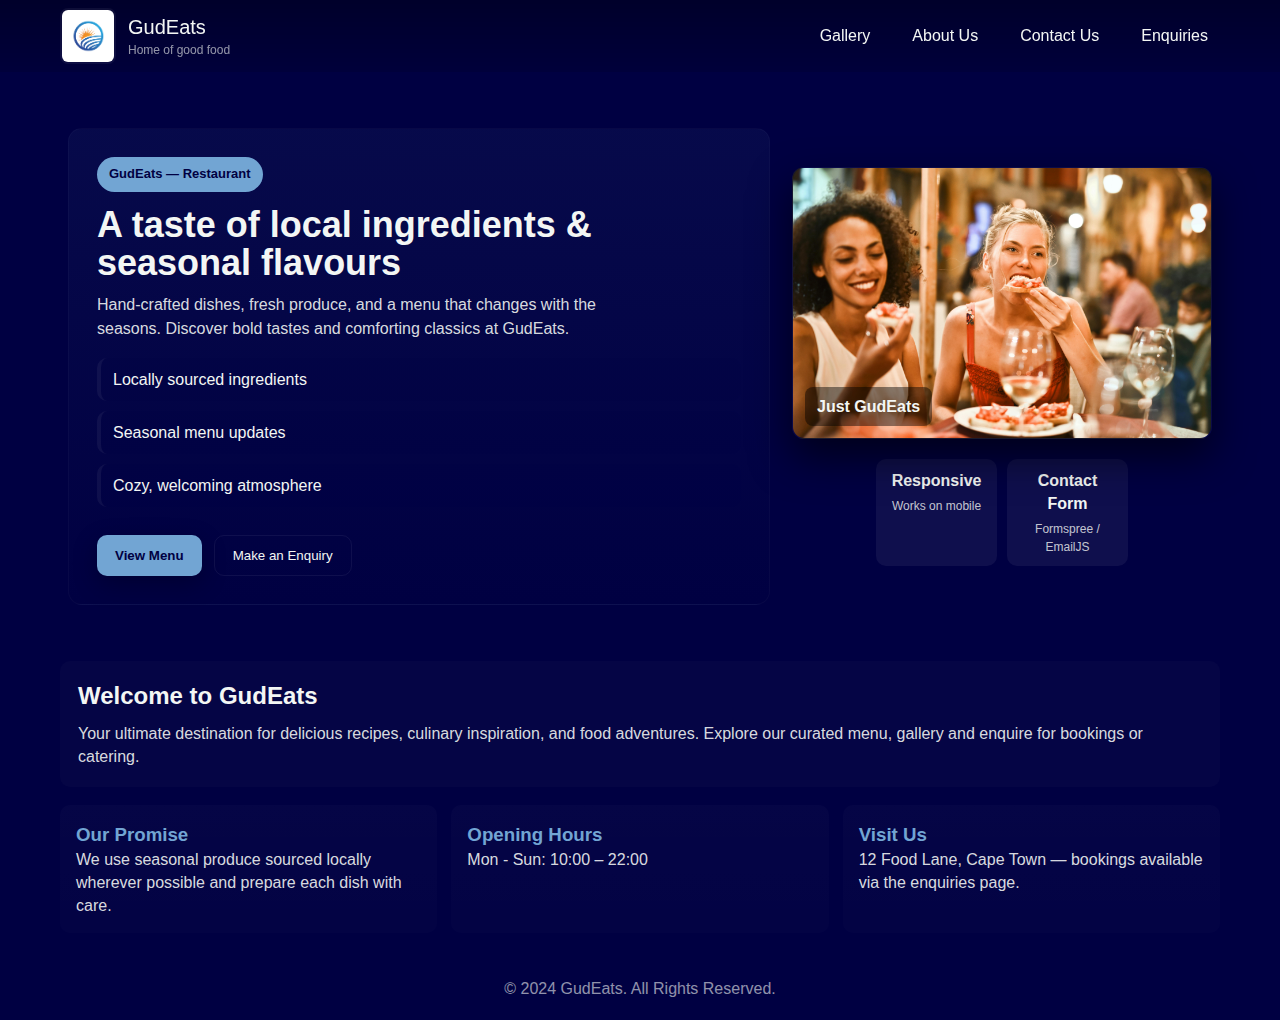
<file: index.html>
<!doctype html>
<html lang="en">
<head>
  <meta charset="utf-8" />
  <meta name="viewport" content="width=device-width,initial-scale=1" />
  <title>GudEats — Home</title>

  <!-- Styles: uses your colour scheme -->
  <style>
    :root{
      --bg: #000042;
      --fg: #f3f6f4;
      --accent: #72a5d3;
      --nav-height: 72px;
    }

    /* Reset-ish */
    *{box-sizing:border-box;margin:0;padding:0}
    html,body{height:100%}
    body{
      font-family: Inter, Arial, Helvetica, sans-serif;
      background:var(--bg);
      color:var(--fg);
      -webkit-font-smoothing:antialiased;
      -moz-osx-font-smoothing:grayscale;
      line-height:1.45;
    }

    /* Header / nav */
    header{position:sticky;top:0;z-index:40;background:linear-gradient(180deg, rgba(0,0,0,0.35), rgba(0,0,0,0.10));backdrop-filter:blur(2px)}
    .navbar{
      max-width:1200px;margin:0 auto;display:flex;align-items:center;justify-content:space-between;height:var(--nav-height);padding:12px 20px;
    }
    .logo-group{display:flex;align-items:center;gap:12px}
    .logo-img{width:56px;height:56px;object-fit:cover;border-radius:8px;border:2px solid rgba(243,246,244,0.06)}
    .site-title{font-size:20px;color:var(--fg);text-decoration:none;margin-left:0}
    .nav-links-container{display:flex;align-items:center;gap:18px}
    .nav-links{list-style:none;display:flex;gap:18px;align-items:center}
    .nav-links a{color:var(--fg);text-decoration:none;padding:8px 12px;border-radius:8px;transition:background .18s}
    .nav-links a:hover{background:rgba(255,255,255,0.03)}
    .hamburger{display:none;cursor:pointer;font-size:26px;color:var(--fg);padding:6px 10px;border-radius:6px}

    /* HERO */
    .hero{
      max-width:1200px;margin:28px auto;padding:28px;
      display:grid;grid-template-columns: 1fr 420px;gap:22px;align-items:center;
    }

    /* left info panel */
    .hero-left{
      background: linear-gradient(180deg, rgba(114,165,211,0.06), rgba(0,0,66,0.06));
      padding:28px;border-radius:14px;border:1px solid rgba(255,255,255,0.03);
    }
    .eyebrow{display:inline-block;background:var(--accent);color:var(--bg);padding:8px 12px;border-radius:999px;font-weight:700;font-size:13px;margin-bottom:14px}
    h1.hero-title{font-size:36px;line-height:1.05;color:var(--fg);margin-bottom:12px}
    p.lead{color:rgba(243,246,244,0.9);margin-bottom:18px;max-width:60ch}
    .feature-list{list-style:none;padding-left:0;display:grid;gap:10px;margin-top:12px}
    .feature-list li{background:rgba(0,0,66,0.06);padding:10px 12px;border-radius:10px;color:var(--fg);display:flex;align-items:center;gap:10px;border-left:4px solid rgba(243,246,244,0.06)}
    .cta-row{margin-top:18px;display:flex;gap:12px;flex-wrap:wrap}
    .btn-primary{
      background:var(--accent);color:var(--bg);padding:12px 18px;border-radius:10px;border:none;font-weight:700;cursor:pointer;
      box-shadow: 0 8px 24px rgba(0,0,0,0.25);
    }
    .btn-ghost{background:transparent;color:var(--fg);padding:12px 18px;border-radius:10px;border:1px solid rgba(255,255,255,0.06);cursor:pointer}

    /* right preview box */
    .hero-right{display:flex;flex-direction:column;gap:12px;align-items:center}
    .preview-frame{
      width:100%;max-width:420px;border-radius:12px;overflow:hidden;box-shadow:0 18px 40px rgba(0,0,0,0.6);border:1px solid rgba(255,255,255,0.04);
      background: linear-gradient(180deg, #111124, #000042);
      position:relative;
    }
    .preview-frame img{display:block;width:100%;height:270px;object-fit:cover}
    .preview-caption{position:absolute;left:12px;bottom:12px;background:rgba(0,0,0,0.45);color:var(--fg);padding:8px 12px;border-radius:8px;font-weight:700}

    /* small action tiles below preview */
    .preview-tiles{display:flex;gap:10px;margin-top:8px}
    .tile{background:rgba(255,255,255,0.06);padding:10px;border-radius:10px;color:var(--fg);flex:1;text-align:center;font-weight:700}
    .tile small{display:block;font-weight:400;color:rgba(243,246,244,0.8);font-size:12px;margin-top:6px}

    /* main content area */
    main{max-width:1200px;margin:20px auto;padding:0 20px}
    .intro-block{background:rgba(255,255,255,0.02);padding:18px;border-radius:10px;color:var(--fg);margin-bottom:18px}

    footer{max-width:1200px;margin:24px auto;padding:20px;text-align:center;color:rgba(243,246,244,0.6)}

    /* responsive */
    @media (max-width:980px){
      .hero{grid-template-columns:1fr;gap:16px;padding:18px}
      .hero-right{order:-1}
    }
    @media (max-width:640px){
      .nav-links{display:none}
      .hamburger{display:block}
      .logo-img{width:48px;height:48px}
      .hero-left{padding:18px}
      h1.hero-title{font-size:28px}
      .preview-frame img{height:180px}
    }

    /* tiny helpers */
    .sr-only{position:absolute;width:1px;height:1px;padding:0;margin:-1px;overflow:hidden;clip:rect(0,0,0,0);white-space:nowrap;border:0}
  </style>
</head>
<body>
  <header>
    <!-- keep audio as you had it -->
    <audio autoplay loop>
      <source src="Assets/audio/food.mp3" type="audio/mpeg">
    </audio>

    <nav class="navbar" role="navigation" aria-label="Main navigation">
      <div class="logo-group">
        <a href="index.html" style="display:flex;align-items:center;gap:12px;text-decoration:none">
          <img src="Assets/images/logo.jpg" alt="GudEats logo" class="logo-img">
          <div>
            <div class="site-title">GudEats</div>
            <div style="font-size:12px;color:rgba(243,246,244,0.6)">Home of good food</div>
          </div>
        </a>
      </div>

      <div class="nav-links-container">
        <ul class="nav-links" role="menubar">
          <li role="none"><a role="menuitem" href="gallery.html">Gallery</a></li>
          <li role="none"><a role="menuitem" href="about-us.html">About Us</a></li>
          <li role="none"><a role="menuitem" href="contact-us.html">Contact Us</a></li>
          <li role="none"><a role="menuitem" href="enquiries.html">Enquiries</a></li>
        </ul>

        <div class="hamburger" id="hamburger" aria-hidden="true">&#9776;</div>
      </div>
    </nav>
  </header>

  <!-- HERO -->
  <section class="hero" aria-label="Hero">
    <!-- left -->
    <div class="hero-left" role="region" aria-labelledby="heroHeading">
      <span class="eyebrow">GudEats — Restaurant</span>
      <h1 id="heroHeading" class="hero-title">A taste of local ingredients & seasonal flavours</h1>
      <p class="lead">Hand-crafted dishes, fresh produce, and a menu that changes with the seasons. Discover bold tastes and comforting classics at GudEats.</p>

        <ul class="feature-list">
            <li>Locally sourced ingredients</li>
            <li>Seasonal menu updates</li>
            <li>Cozy, welcoming atmosphere</li> 

      <div class="cta-row">
        <button class="btn-primary" onclick="location.href='gallery.html'">View Menu</button>
        <button class="btn-ghost" onclick="location.href='enquiries.html'">Make an Enquiry</button>
      </div>
    </div>

    <!-- right -->
    <div class="hero-right" role="region" aria-label="Demo preview">
      <div class="preview-frame" aria-hidden="false">
        <!-- Replace this preview image with a screenshot of your gallery/site -->
        <img src="Assets/images/preview.jpg" alt="Site preview image">
        <div class="preview-caption"> Just GudEats</div>
      </div>

      <div class="preview-tiles" aria-hidden="true">
        <div class="tile">Responsive<br><small>Works on mobile</small></div>
        <div class="tile">Contact Form<br><small>Formspree / EmailJS</small></div>
        
      </div>
    </div>
  </section>

  <main>
    <div class="intro-block">
      <h2 style="margin-bottom:8px;color:var(--fg)">Welcome to GudEats</h2>
      <p style="color:rgba(243,246,244,0.9)">Your ultimate destination for delicious recipes, culinary inspiration, and food adventures. Explore our curated menu, gallery and enquire for bookings or catering.</p>
    </div>

    <section style="display:grid;grid-template-columns:repeat(auto-fit,minmax(240px,1fr));gap:14px">
      <article style="background:linear-gradient(180deg,rgba(255,255,255,0.02), rgba(255,255,255,0.01));padding:16px;border-radius:10px">
        <h3 style="color:var(--accent)">Our Promise</h3>
        <p style="color:rgba(243,246,244,0.9)">We use seasonal produce sourced locally wherever possible and prepare each dish with care.</p>
      </article>

      <article style="background:linear-gradient(180deg,rgba(255,255,255,0.02), rgba(255,255,255,0.01));padding:16px;border-radius:10px">
        <h3 style="color:var(--accent)">Opening Hours</h3>
        <p style="color:rgba(243,246,244,0.9)">Mon - Sun: 10:00 – 22:00</p>
      </article>

      <article style="background:linear-gradient(180deg,rgba(255,255,255,0.02), rgba(255,255,255,0.01));padding:16px;border-radius:10px">
        <h3 style="color:var(--accent)">Visit Us</h3>
        <p style="color:rgba(243,246,244,0.9)">12 Food Lane, Cape Town — bookings available via the enquiries page.</p>
      </article>
    </section>
  </main>

  <footer>
    <p class="footer">&copy; 2024 GudEats. All Rights Reserved.</p>
  </footer>

  <!-- Small script: hamburger -->
  <script>
    (function(){
      const ham = document.getElementById('hamburger');
      const nav = document.querySelector('.nav-links');
      ham && ham.addEventListener('click', function(){
        // simple toggle for mobile
        if (!nav) return;
        if (nav.style.display === 'flex') {
          nav.style.display = 'none';
        } else {
          nav.style.display = 'flex';
          nav.style.flexDirection = 'column';
          nav.style.background = 'linear-gradient(180deg, rgba(0,0,66,0.06), rgba(0,0,66,0.12))';
          nav.style.padding = '12px';
          nav.style.position = 'absolute';
          nav.style.right = '20px';
          nav.style.top = '72px';
          nav.style.borderRadius = '8px';
        }
      });
    })();
  </script>
</body>
</html>
</file>
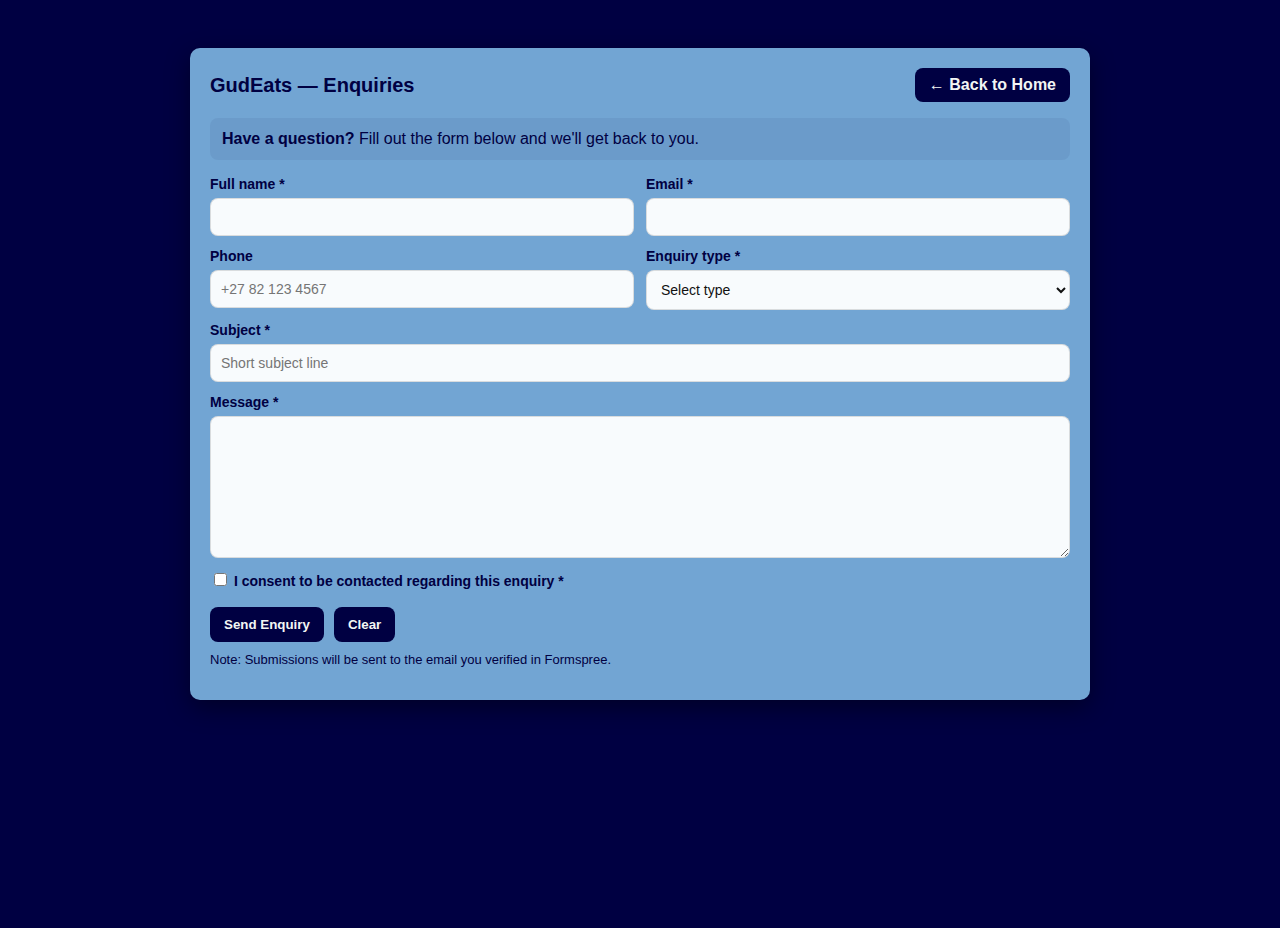
<file: enquiries.html>
<!doctype html>
<html lang="en">
<head>
  <meta charset="utf-8" />
  <title>GudEats — Enquiries</title>
  <meta name="viewport" content="width=device-width,initial-scale=1" />
  <style>
    :root{--bg:#000042;--fg:#f3f6f4;--accent:#72a5d3}
    html,body{height:100%;margin:0;font-family:Arial,Helvetica,sans-serif;background:var(--bg);color:var(--fg)}
    .container{max-width:900px;margin:28px auto;padding:20px}
    .wrap{background:var(--accent);color:var(--bg);border-radius:10px;padding:20px;box-shadow:0 8px 24px rgba(0,0,0,0.4)}
    .topbar{display:flex;align-items:center;justify-content:space-between;margin-bottom:14px}
    .brand{font-weight:700;font-size:20px}
    .back{background:#000042;color:#f3f6f4;text-decoration:none;padding:8px 14px;border-radius:8px;font-weight:bold}
    .intro{background:rgba(0,0,66,0.06);padding:12px;border-radius:8px;color:var(--bg);margin-bottom:16px}
    form .field{display:flex;flex-direction:column;margin-bottom:12px}
    label{font-size:14px;margin-bottom:6px;color:var(--bg);font-weight:600}
    input[type="text"],input[type="email"],input[type="tel"],select,textarea{
      padding:10px;border-radius:8px;border:1px solid rgba(0,0,0,0.12);font-size:14px;background:rgba(255,255,255,0.95);color:#111;outline:none;
    }
    textarea{min-height:120px;resize:vertical}
    .horizontal{display:flex;gap:12px}
    .horizontal .field{flex:1}
    .actions{display:flex;gap:10px;align-items:center;margin-top:8px}
    button{background:var(--bg);color:var(--fg);border:none;padding:10px 14px;border-radius:8px;cursor:pointer;font-weight:700}
    button[disabled]{opacity:0.6;cursor:progress}
    .note{font-size:13px;color:#000042;margin-top:10px}
    .success{background:#bfffcf;color:#042000;padding:10px;border-radius:6px;margin-bottom:10px;text-align:center}
    .error{background:#ffdddd;color:#8b0000;padding:10px;border-radius:6px;margin-bottom:10px;text-align:center}
    @media (max-width:720px){.horizontal{flex-direction:column}}
  </style>
</head>
<body>
  <div class="container">
    <div class="wrap">
      <div class="topbar">
        <div class="brand">GudEats — Enquiries</div>
        <a class="back" href="index.html">← Back to Home</a>
      </div>

      <p class="intro"><strong>Have a question?</strong> Fill out the form below and we'll get back to you.</p>

      <div id="msgArea" aria-live="polite"></div>

      <!--
       
      -->
      <form id="enquiryForm" method="POST" action="https://formspree.io/f/mnnokbpd">
        <div class="horizontal">
          <div class="field">
            <label for="name">Full name *</label>
            <input id="name" name="name" type="text" required>
          </div>
          <div class="field">
            <label for="email">Email *</label>
            <input id="email" name="email" type="email" required>
          </div>
        </div>

        <div class="horizontal">
          <div class="field">
            <label for="phone">Phone</label>
            <input id="phone" name="phone" type="tel" placeholder="+27 82 123 4567">
          </div>
          <div class="field">
            <label for="type">Enquiry type *</label>
            <select id="type" name="type" required>
              <option value="">Select type</option>
              <option>General</option>
              <option>Booking</option>
              <option>Catering</option>
              <option>Partnerships</option>
              <option>Other</option>
            </select>
          </div>
        </div>

        <div class="field">
          <label for="subject">Subject *</label>
          <input id="subject" name="_subject" type="text" required placeholder="Short subject line">
        </div>

        <div class="field">
          <label for="message">Message *</label>
          <textarea id="message" name="message" required></textarea>
        </div>

        <!-- Helpful Formspree variables:
             _subject - sets the email subject
             _replyto - Formspree uses this for reply-to header (put in email)
             _gotcha - a honeypot field (anti-spam) - leave blank
        -->
        <input type="hidden" name="_replyto" id="_replyto">
        <input type="text" name="_gotcha" style="display:none" tabindex="-1" autocomplete="off">

        <div class="field" style="margin-top:8px;">
          <label>
            <input type="checkbox" id="consent" name="consent" required> I consent to be contacted regarding this enquiry *
          </label>
        </div>

        <div class="actions">
          <button type="submit" id="sendBtn">Send Enquiry</button>
          <button type="button" id="clearBtn">Clear</button>
        </div>

        <p class="note">Note: Submissions will be sent to the email you verified in Formspree.</p>
      </form>
    </div>
  </div>

<script>
(function(){
  // Replace 'https://formspree.io/f/YOUR_FORM_ID' in the form action above with your real Formspree endpoint.
  const form = document.getElementById('enquiryForm');
  const msgArea = document.getElementById('msgArea');
  const sendBtn = document.getElementById('sendBtn');
  const clearBtn = document.getElementById('clearBtn');

  // Put email into the _replyto hidden input for nicer reply behavior
  const replyToInput = document.getElementById('_replyto');
  document.getElementById('email').addEventListener('input', e => replyToInput.value = e.target.value);

  function showMessage(type, text){
    msgArea.innerHTML = `<div class="${type === 'ok' ? 'success' : 'error'}">${text}</div>`;
    setTimeout(()=> { msgArea.innerHTML = ''; }, 7000);
  }

  // Basic validation helpers
  function isEmail(v){ return /^[^\s@]+@[^\s@]+\.[^\s@]+$/.test(v); }
  function isPhone(v){ return v.trim() === '' || /^[0-9+\s()-]{6,20}$/.test(v); }

  form.addEventListener('submit', function(ev){
    // Attempt AJAX submit to improve UX; if fetch fails, the form's action will still POST (fallback)
    ev.preventDefault();

    // read values
    const data = {
      name: form.name.value.trim(),
      email: form.email.value.trim(),
      phone: form.phone.value.trim(),
      type: form.type.value,
      subject: form['_subject'].value.trim(),
      message: form.message.value.trim(),
      consent: form.consent.checked
    };

    // client validation
    if (!data.name || !data.email || !data.type || !data.subject || !data.message || !data.consent) {
      showMessage('err','Please fill in all required fields and accept consent.');
      return;
    }
    if (!isEmail(data.email)) { showMessage('err','Please enter a valid email address.'); return; }
    if (!isPhone(data.phone)) { showMessage('err','Please enter a valid phone or leave blank.'); return; }

    // disable button
    sendBtn.disabled = true;
    sendBtn.textContent = 'Sending...';

    // Build FormData to match standard form submission (Formspree accepts form data or JSON)
    const formData = new FormData();
    formData.append('name', data.name);
    formData.append('email', data.email);
    formData.append('phone', data.phone);
    formData.append('type', data.type);
    formData.append('_subject', data.subject);
    formData.append('message', data.message);
    formData.append('_replyto', data.email);

    // Post to the form's action URL (read from form to keep placeholder behavior)
    const endpoint = form.action;

    fetch(endpoint, {
      method: 'POST',
      body: formData,
      headers: {
        // don't set Content-Type; browser sets boundary for FormData
        'Accept': 'application/json'
      }
    })
    .then(response => {
      if (response.ok) return response.json().catch(()=>({ ok:true }));
      // non-2xx
      return response.json().then(err => Promise.reject(err));
    })
    .then(() => {
      showMessage('ok','Thanks — your enquiry was sent. Check your email for a copy (and spam folder).');
      form.reset();
    })
    .catch(err => {
      console.error('Formspree submit error:', err);
      // fallback: allow default form submit (uncomment next line to perform full-page POST fallback)
      // form.submit();
      showMessage('err','There was a problem sending your enquiry. The form will attempt a normal submit as fallback; if that fails, please email milanimviko@gmail.com directly.');
      // Attempt a standard submit (will navigate away) as a fallback
      try { form.submit(); } catch(e) { /* ignore */ }
    })
    .finally(()=> {
      sendBtn.disabled = false;
      sendBtn.textContent = 'Send Enquiry';
    });
  });

  clearBtn.addEventListener('click', () => form.reset());
})();
</script>
</body>
</html>
</file>
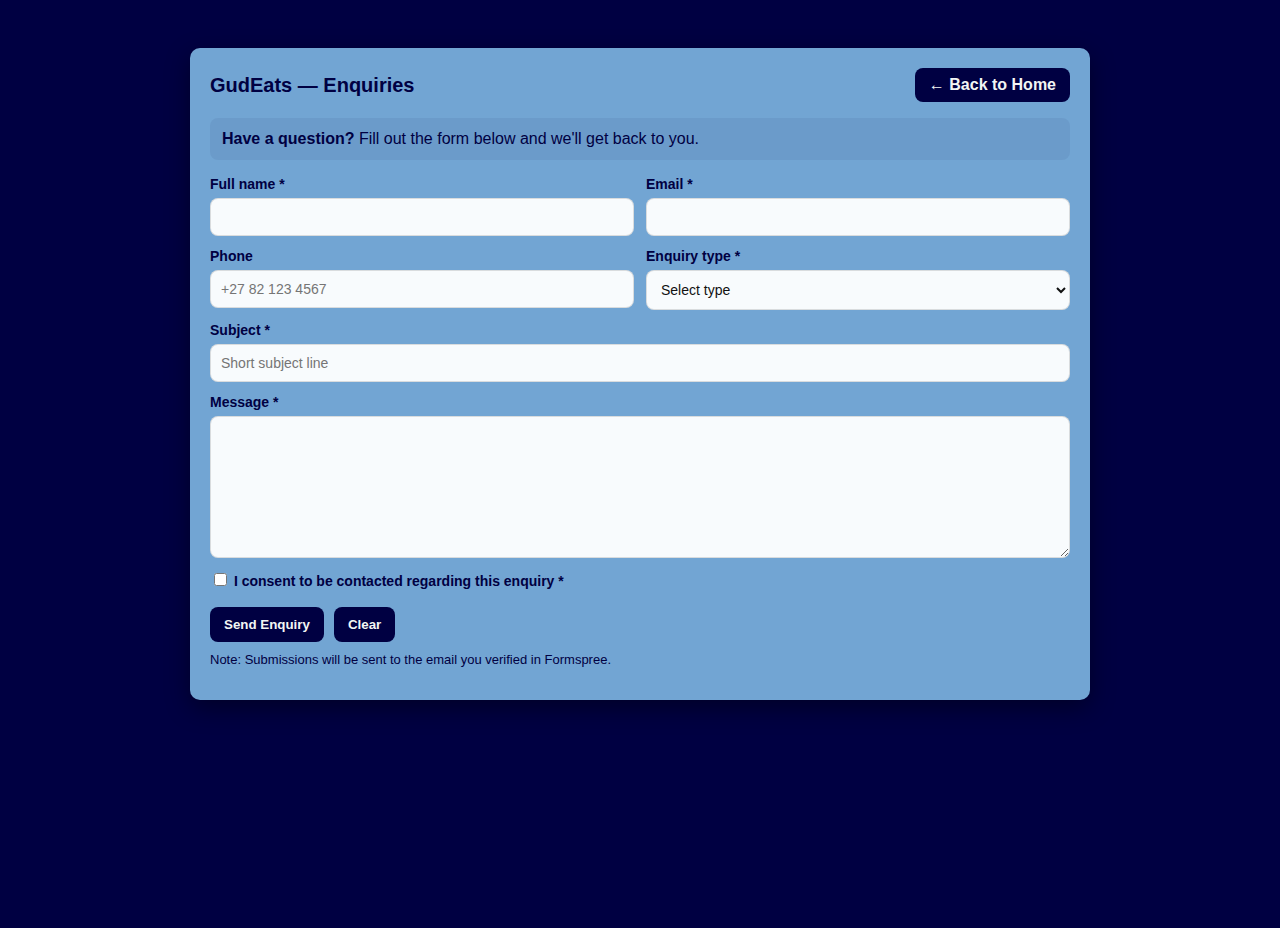
<file: javascript/enqueries.html>
<!doctype html>
<html lang="en">
<head>
  <meta charset="utf-8" />
  <title>GudEats — Enquiries</title>
  <meta name="viewport" content="width=device-width,initial-scale=1" />
  <style>
    :root{--bg:#000042;--fg:#f3f6f4;--accent:#72a5d3}
    html,body{height:100%;margin:0;font-family:Arial,Helvetica,sans-serif;background:var(--bg);color:var(--fg)}
    .container{max-width:900px;margin:28px auto;padding:20px}
    .wrap{background:var(--accent);color:var(--bg);border-radius:10px;padding:20px;box-shadow:0 8px 24px rgba(0,0,0,0.4)}
    .topbar{display:flex;align-items:center;justify-content:space-between;margin-bottom:14px}
    .brand{font-weight:700;font-size:20px}
    .back{background:#000042;color:#f3f6f4;text-decoration:none;padding:8px 14px;border-radius:8px;font-weight:bold}
    .intro{background:rgba(0,0,66,0.06);padding:12px;border-radius:8px;color:var(--bg);margin-bottom:16px}
    form .field{display:flex;flex-direction:column;margin-bottom:12px}
    label{font-size:14px;margin-bottom:6px;color:var(--bg);font-weight:600}
    input[type="text"],input[type="email"],input[type="tel"],select,textarea{
      padding:10px;border-radius:8px;border:1px solid rgba(0,0,0,0.12);font-size:14px;background:rgba(255,255,255,0.95);color:#111;outline:none;
    }
    textarea{min-height:120px;resize:vertical}
    .horizontal{display:flex;gap:12px}
    .horizontal .field{flex:1}
    .actions{display:flex;gap:10px;align-items:center;margin-top:8px}
    button{background:var(--bg);color:var(--fg);border:none;padding:10px 14px;border-radius:8px;cursor:pointer;font-weight:700}
    button[disabled]{opacity:0.6;cursor:progress}
    .note{font-size:13px;color:#000042;margin-top:10px}
    .success{background:#bfffcf;color:#042000;padding:10px;border-radius:6px;margin-bottom:10px;text-align:center}
    .error{background:#ffdddd;color:#8b0000;padding:10px;border-radius:6px;margin-bottom:10px;text-align:center}
    @media (max-width:720px){.horizontal{flex-direction:column}}
  </style>
</head>
<body>
  <div class="container">
    <div class="wrap">
      <div class="topbar">
        <div class="brand">GudEats — Enquiries</div>
        <a class="back" href="index.html">← Back to Home</a>
      </div>

      <p class="intro"><strong>Have a question?</strong> Fill out the form below and we'll get back to you.</p>

      <div id="msgArea" aria-live="polite"></div>

      <!--
        Replace YOUR_FORM_ID below with the Formspree form id you receive (e.g. f/abcdwxyz)
        The form has a normal action (fallback) and JS handles AJAX submit for smoother UX.
      -->
      <form id="enquiryForm" method="POST" action="https://formspree.io/f/YOUR_FORM_ID">
        <div class="horizontal">
          <div class="field">
            <label for="name">Full name *</label>
            <input id="name" name="name" type="text" required>
          </div>
          <div class="field">
            <label for="email">Email *</label>
            <input id="email" name="email" type="email" required>
          </div>
        </div>

        <div class="horizontal">
          <div class="field">
            <label for="phone">Phone</label>
            <input id="phone" name="phone" type="tel" placeholder="+27 82 123 4567">
          </div>
          <div class="field">
            <label for="type">Enquiry type *</label>
            <select id="type" name="type" required>
              <option value="">Select type</option>
              <option>General</option>
              <option>Booking</option>
              <option>Catering</option>
              <option>Partnerships</option>
              <option>Other</option>
            </select>
          </div>
        </div>

        <div class="field">
          <label for="subject">Subject *</label>
          <input id="subject" name="_subject" type="text" required placeholder="Short subject line">
        </div>

        <div class="field">
          <label for="message">Message *</label>
          <textarea id="message" name="message" required></textarea>
        </div>

        <!-- Helpful Formspree variables:
             _subject - sets the email subject
             _replyto - Formspree uses this for reply-to header (put in email)
             _gotcha - a honeypot field (anti-spam) - leave blank
        -->
        <input type="hidden" name="_replyto" id="_replyto">
        <input type="text" name="_gotcha" style="display:none" tabindex="-1" autocomplete="off">

        <div class="field" style="margin-top:8px;">
          <label>
            <input type="checkbox" id="consent" name="consent" required> I consent to be contacted regarding this enquiry *
          </label>
        </div>

        <div class="actions">
          <button type="submit" id="sendBtn">Send Enquiry</button>
          <button type="button" id="clearBtn">Clear</button>
        </div>

        <p class="note">Note: Submissions will be sent to the email you verified in Formspree.</p>
      </form>
    </div>
  </div>

<script>
(function(){
  // Replace 'https://formspree.io/f/YOUR_FORM_ID' in the form action above with your real Formspree endpoint.
  const form = document.getElementById('enquiryForm');
  const msgArea = document.getElementById('msgArea');
  const sendBtn = document.getElementById('sendBtn');
  const clearBtn = document.getElementById('clearBtn');

  // Put email into the _replyto hidden input for nicer reply behavior
  const replyToInput = document.getElementById('_replyto');
  document.getElementById('email').addEventListener('input', e => replyToInput.value = e.target.value);

  function showMessage(type, text){
    msgArea.innerHTML = `<div class="${type === 'ok' ? 'success' : 'error'}">${text}</div>`;
    setTimeout(()=> { msgArea.innerHTML = ''; }, 7000);
  }

  // Basic validation helpers
  function isEmail(v){ return /^[^\s@]+@[^\s@]+\.[^\s@]+$/.test(v); }
  function isPhone(v){ return v.trim() === '' || /^[0-9+\s()-]{6,20}$/.test(v); }

  form.addEventListener('submit', function(ev){
    // Attempt AJAX submit to improve UX; if fetch fails, the form's action will still POST (fallback)
    ev.preventDefault();

    // read values
    const data = {
      name: form.name.value.trim(),
      email: form.email.value.trim(),
      phone: form.phone.value.trim(),
      type: form.type.value,
      subject: form['_subject'].value.trim(),
      message: form.message.value.trim(),
      consent: form.consent.checked
    };

    // client validation
    if (!data.name || !data.email || !data.type || !data.subject || !data.message || !data.consent) {
      showMessage('err','Please fill in all required fields and accept consent.');
      return;
    }
    if (!isEmail(data.email)) { showMessage('err','Please enter a valid email address.'); return; }
    if (!isPhone(data.phone)) { showMessage('err','Please enter a valid phone or leave blank.'); return; }

    // disable button
    sendBtn.disabled = true;
    sendBtn.textContent = 'Sending...';

    // Build FormData to match standard form submission (Formspree accepts form data or JSON)
    const formData = new FormData();
    formData.append('name', data.name);
    formData.append('email', data.email);
    formData.append('phone', data.phone);
    formData.append('type', data.type);
    formData.append('_subject', data.subject);
    formData.append('message', data.message);
    formData.append('_replyto', data.email);

    // Post to the form's action URL (read from form to keep placeholder behavior)
    const endpoint = form.action;

    fetch(endpoint, {
      method: 'POST',
      body: formData,
      headers: {
        // don't set Content-Type; browser sets boundary for FormData
        'Accept': 'application/json'
      }
    })
    .then(response => {
      if (response.ok) return response.json().catch(()=>({ ok:true }));
      // non-2xx
      return response.json().then(err => Promise.reject(err));
    })
    .then(() => {
      showMessage('ok','Thanks — your enquiry was sent. Check your email for a copy (and spam folder).');
      form.reset();
    })
    .catch(err => {
      console.error('Formspree submit error:', err);
      // fallback: allow default form submit (uncomment next line to perform full-page POST fallback)
      // form.submit();
      showMessage('err','There was a problem sending your enquiry. The form will attempt a normal submit as fallback; if that fails, please email milanimviko@gmail.com directly.');
      // Attempt a standard submit (will navigate away) as a fallback
      try { form.submit(); } catch(e) { /* ignore */ }
    })
    .finally(()=> {
      sendBtn.disabled = false;
      sendBtn.textContent = 'Send Enquiry';
    });
  });

  clearBtn.addEventListener('click', () => form.reset());
})();
</script>
</body>
</html>
</file>
